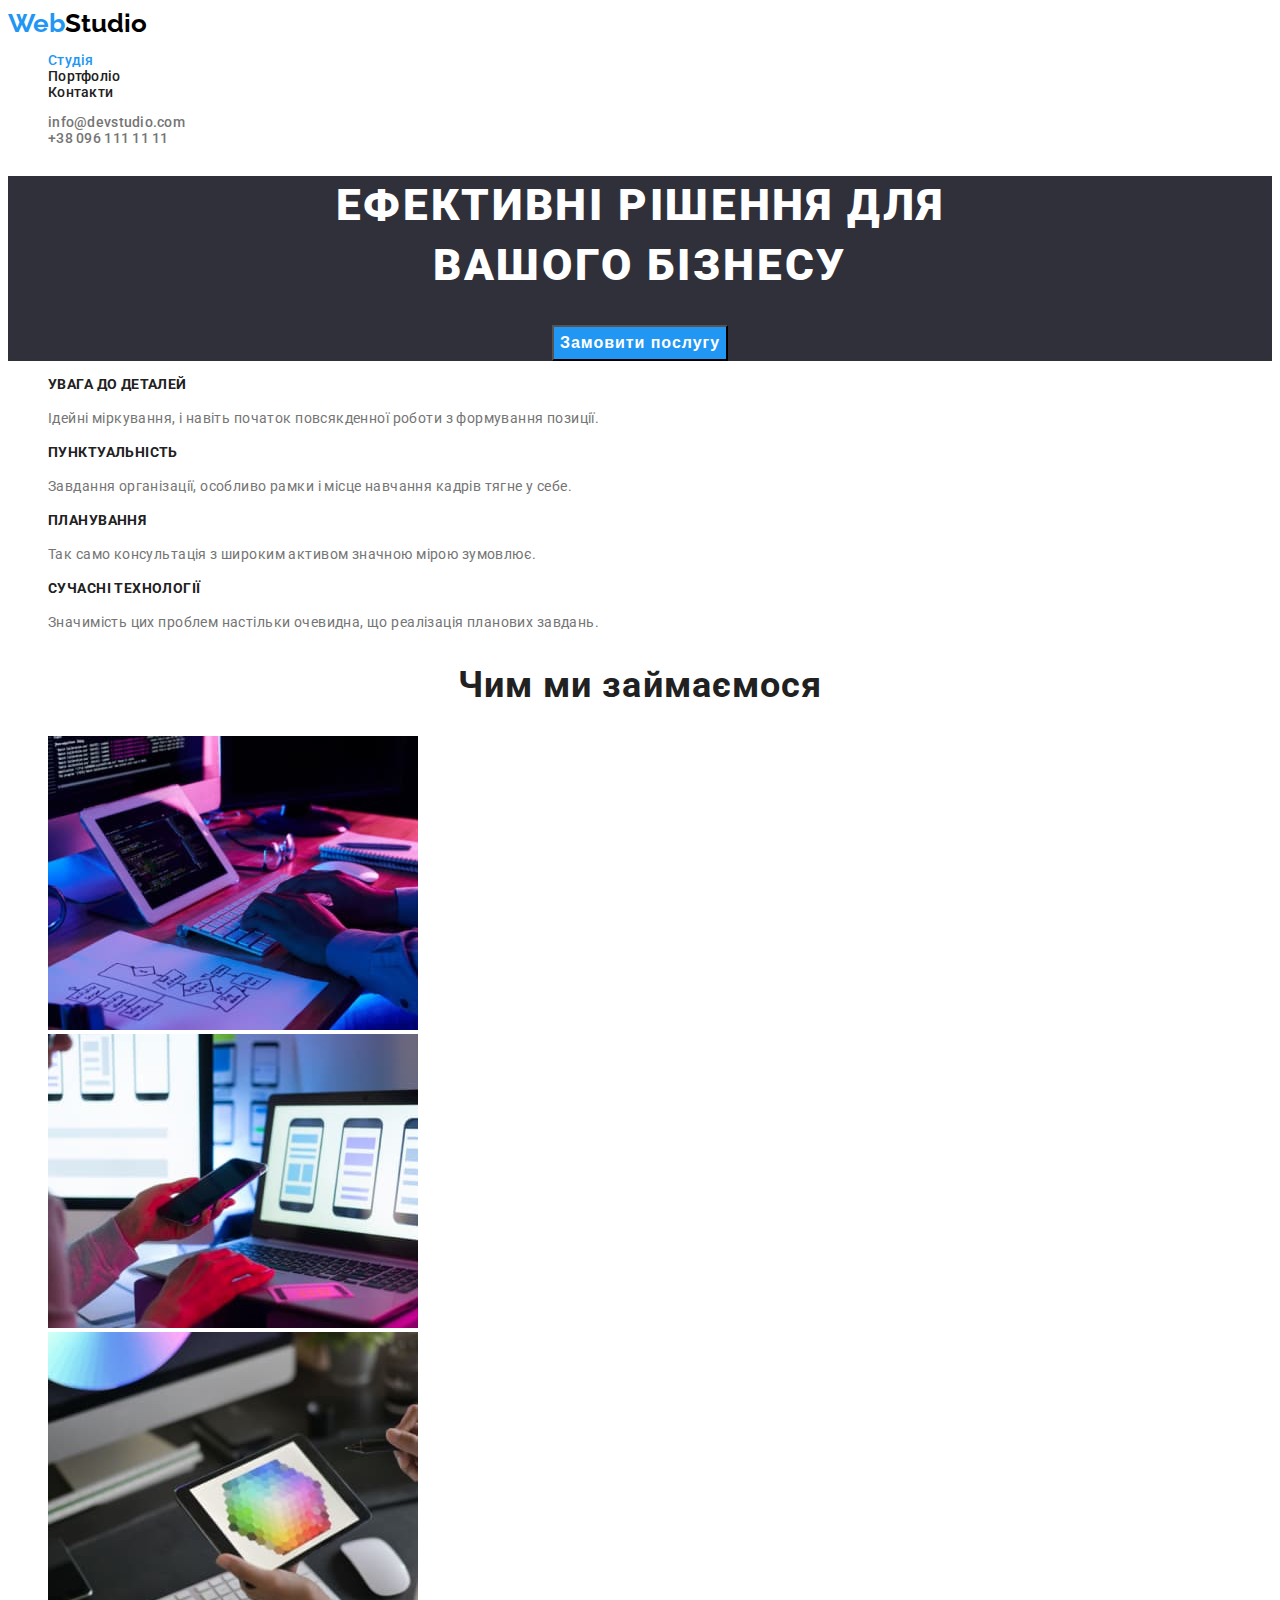
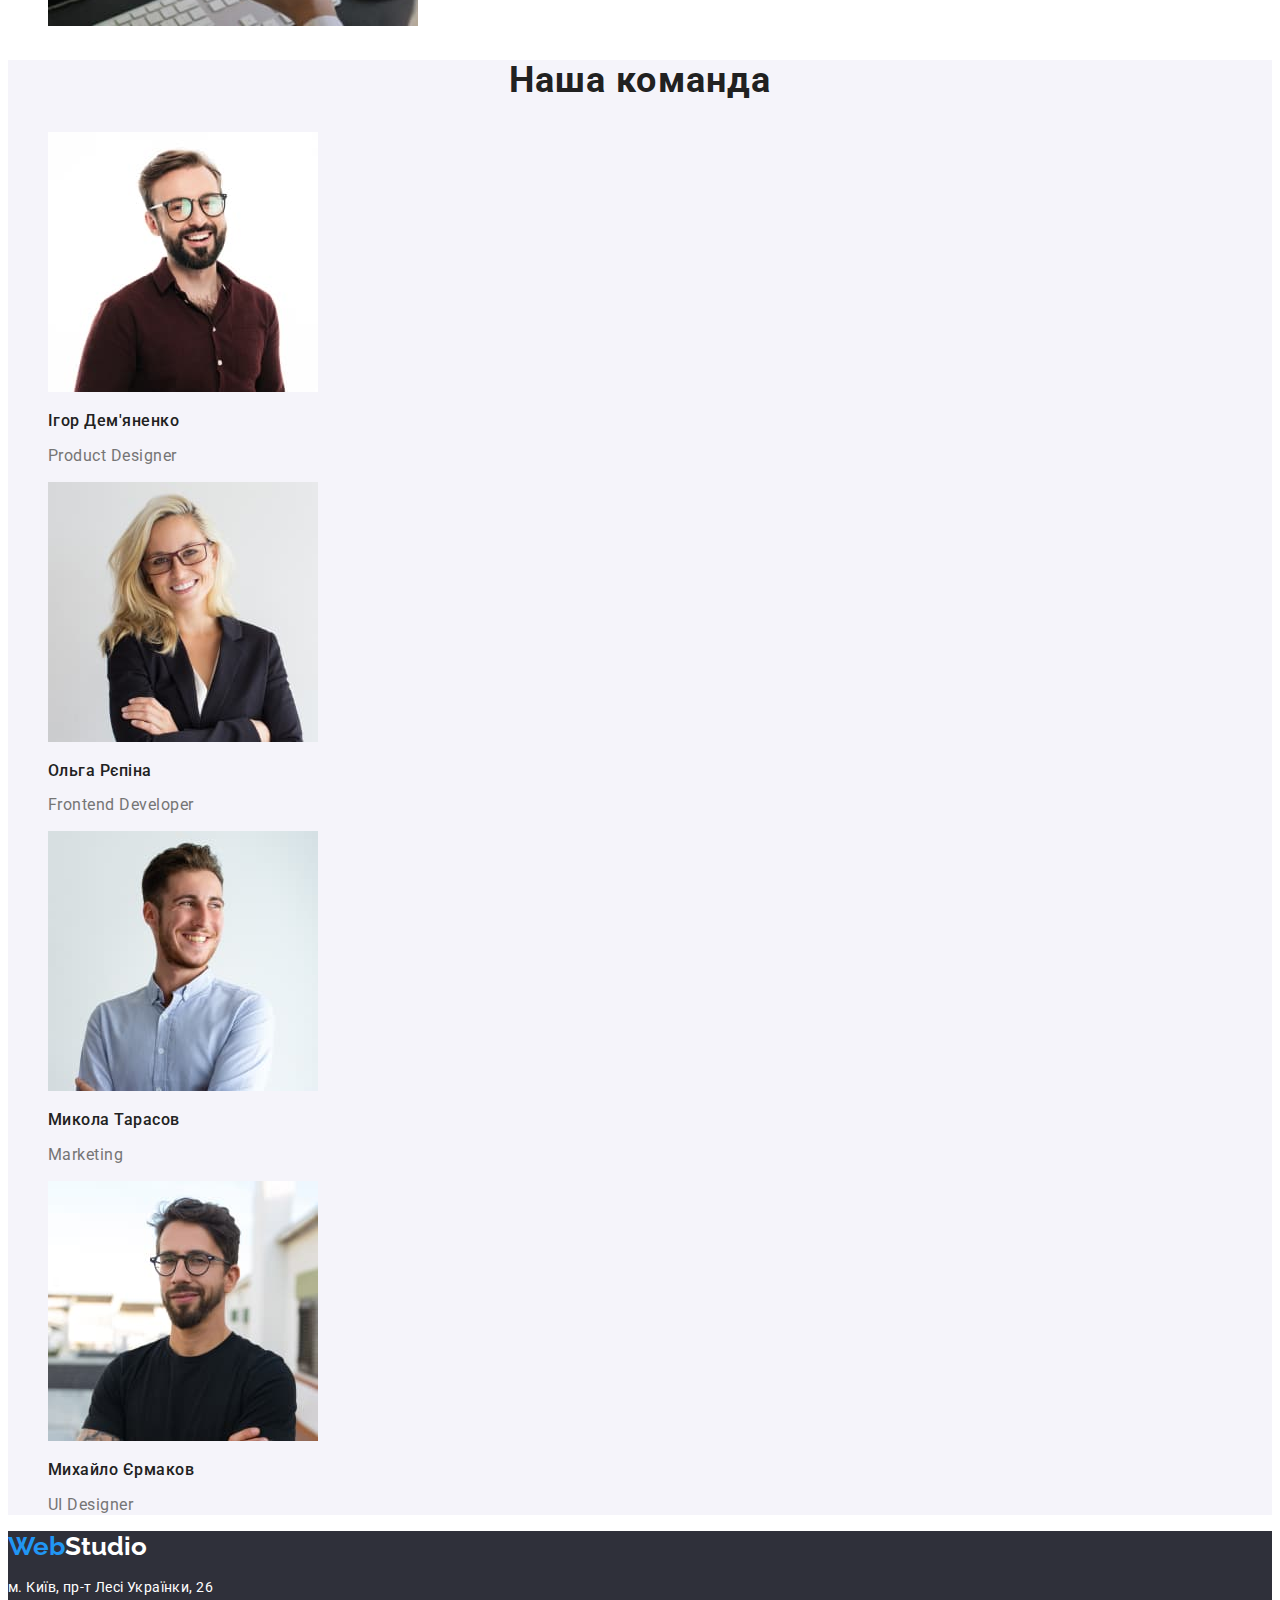
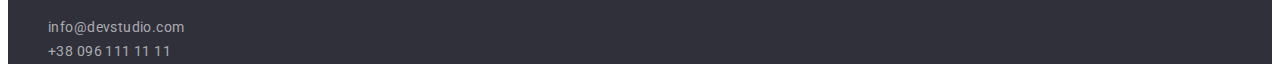
<file: index.html>
<!DOCTYPE html>
<html lang="uk">
  <head>
    <meta charset="UTF-8" />
    <meta http-equiv="X-UA-Compatible" content="IE=edge" />
    <meta name="viewport" content="width=device-width, initial-scale=1.0" />
    <title>Studio</title>
    <link rel="preconnect" href="https://fonts.googleapis.com" />
    <link rel="preconnect" href="https://fonts.gstatic.com" crossorigin />
    <link
      href="https://fonts.googleapis.com/css2?family=Raleway:wght@700&family=Roboto:wght@400;500;700;900&display=swap"
      rel="stylesheet"
    />
    <link rel="stylesheet" href="./css/styles.css" />
  </head>
  <body>
    <header class="page-header">
      <nav>
        <a href="" class="logo-header"><span class="web">Web</span>Studio</a>
        <ul class="site-nav-list">
          <li><a href="./index.html" class="link-current">Студія</a></li>
          <li><a href="./portfolio.html" class="link">Портфоліо</a></li>
          <li><a href="" class="link">Контакти</a></li>
        </ul>
      </nav>
      <ul class="contacts-header">
        <li>
          <a href="mailto:info@devstudio.com">info@devstudio.com</a>
        </li>
        <li><a href="tel:+380961111111">+38 096 111 11 11</a></li>
      </ul>
    </header>
    <main>
      <!-- Блок Герой Hero -->
      <section class="hero">
        <h1>
          Ефективні рішення для <br />
          вашого бізнесу
        </h1>
        <button type="button" class="button-primary">Замовити послугу</button>
      </section>
      <!-- Секція якості -->
      <section class="section-quality">
        <h2 hidden>Секція якості</h2>
        <ul>
          <li>
            <h3 class="quality-h">УВАГА ДО ДЕТАЛЕЙ</h3>
            <p class="quality-p">
              Ідейні міркування, і навіть початок повсякденної роботи з
              формування позиції.
            </p>
          </li>
          <li>
            <h3 class="quality-h">ПУНКТУАЛЬНІСТЬ</h3>
            <p class="quality-p">
              Завдання організації, особливо рамки і місце навчання кадрів тягне
              у себе.
            </p>
          </li>
          <li>
            <h3 class="quality-h">ПЛАНУВАННЯ</h3>
            <p class="quality-p">
              Так само консультація з широким активом значною мірою зумовлює.
            </p>
          </li>
          <li>
            <h3 class="quality-h">СУЧАСНІ ТЕХНОЛОГІЇ</h3>
            <p class="quality-p">
              Значимість цих проблем настільки очевидна, що реалізація планових
              завдань.
            </p>
          </li>
        </ul>
      </section>
      <!-- Чим ми займаємося -->
      <section class="section-doing">
        <h2 class="title">Чим ми займаємося</h2>
        <ul>
          <li>
            <img src="./images/chertez.jpg" alt="креслення" width="370" />
          </li>
          <li><img src="./images/computer.jpg" alt="телефон" width="370" /></li>
          <li><img src="./images/planshet.jpg" alt="планшет" width="370" /></li>
        </ul>
      </section>
      <!-- Наша команда -->
      <section class="section-team">
        <h2 class="title">Наша команда</h2>
        <ul>
          <li>
            <img
              src="./images/comanda/pershuy.jpg"
              alt="Ігор Дем'яненко"
              width="270"
            />
            <h3 class="team-name">Ігор Дем'яненко</h3>
            <p class="team-position">Product Designer</p>
          </li>
          <li>
            <img
              src="./images/comanda/druga.jpg"
              alt="Ольга Рєпіна"
              width="270"
            />
            <h3 class="team-name">Ольга Рєпіна</h3>
            <p class="team-position">Frontend Developer</p>
          </li>
          <li>
            <img
              src="./images/comanda/treriy.jpg"
              alt="Микола Тарасов"
              width="270"
            />
            <h3 class="team-name">Микола Тарасов</h3>
            <p class="team-position">Marketing</p>
          </li>
          <li>
            <img
              src="./images/comanda/chervery.jpg"
              alt="Михайло Єрмаков"
              width="270"
            />
            <h3 class="team-name">Михайло Єрмаков</h3>
            <p class="team-position">UI Designer</p>
          </li>
        </ul>
      </section>
    </main>
    <footer class="footer-bck">
      <a href="" class="logo-footer"><span class="web">Web</span>Studio</a>
      <address>
        <p class="adress">м. Київ, пр-т Лесі Українки, 26</p>
        <ul>
          <li class="footer-contacts">
            <a href="mailto:info@devstudio.com">info@devstudio.com</a>
          </li>
          <li class="footer-contacts">
            <a href="tel:+380961111111">+38 096 111 11 11</a>
          </li>
        </ul>
      </address>
    </footer>
  </body>
</html>
</file>
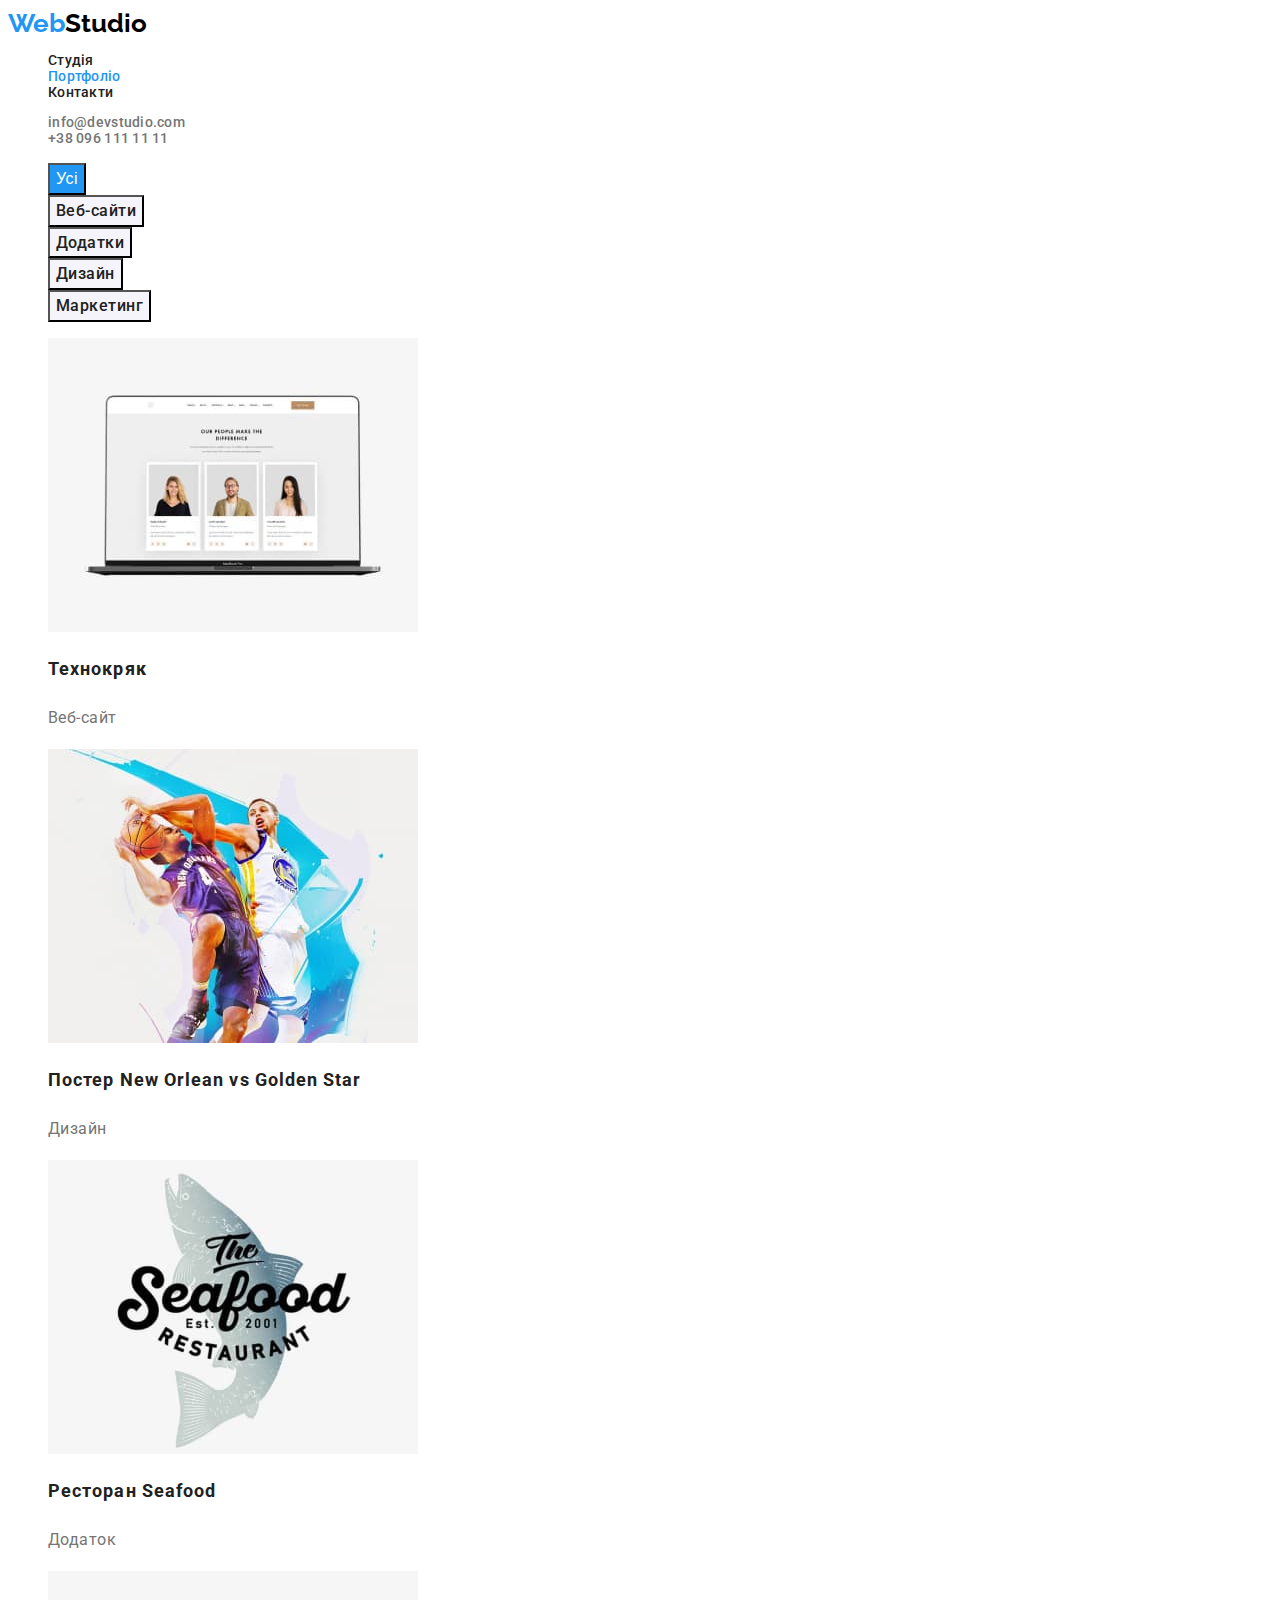
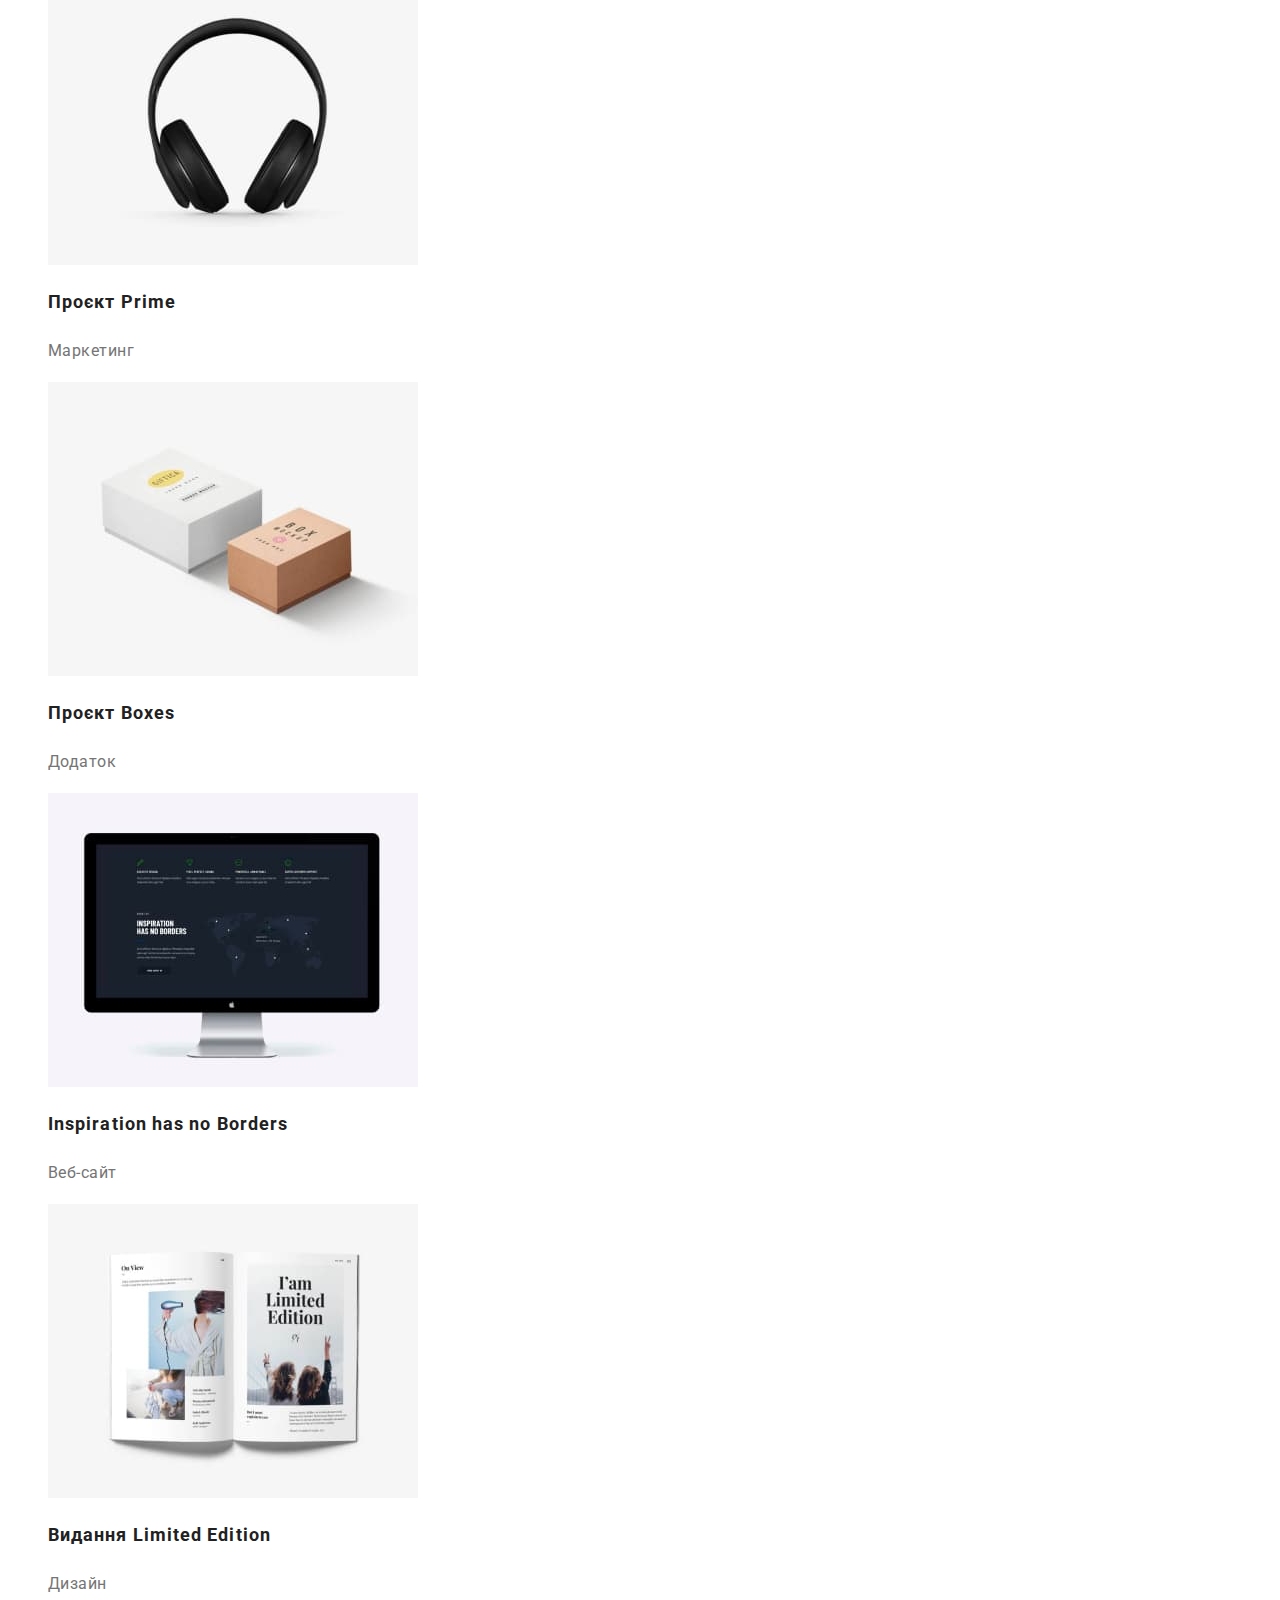
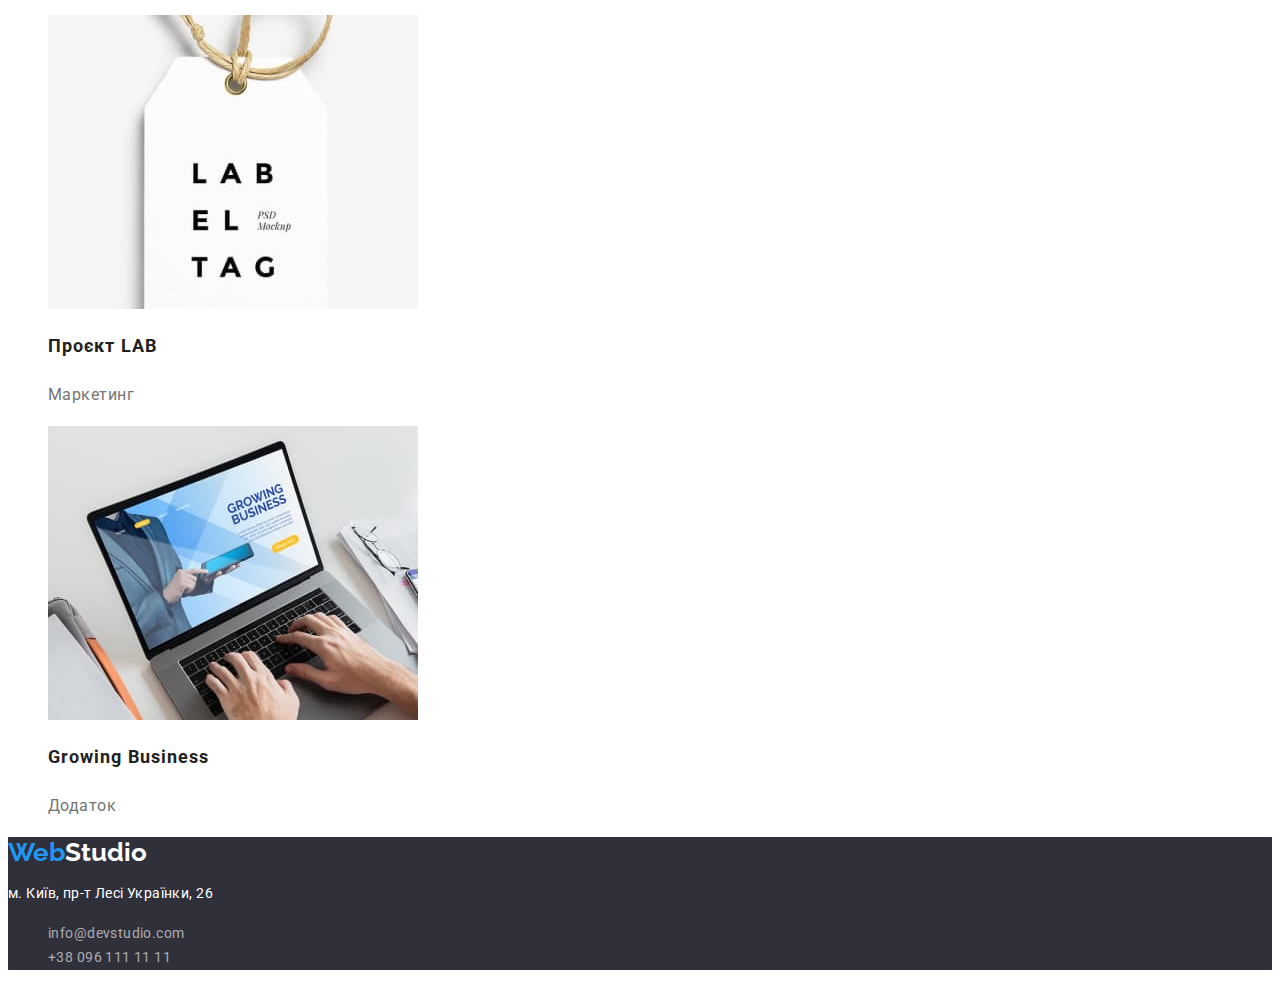
<file: portfolio.html>
<!DOCTYPE html>
<html lang="uk">
  <head>
    <meta charset="UTF-8" />
    <meta http-equiv="X-UA-Compatible" content="IE=edge" />
    <meta name="viewport" content="width=device-width, initial-scale=1.0" />
    <title>Studio</title>
    <link rel="preconnect" href="https://fonts.googleapis.com" />
    <link rel="preconnect" href="https://fonts.gstatic.com" crossorigin />
    <link
      href="https://fonts.googleapis.com/css2?family=Raleway:wght@700&family=Roboto:wght@400;500;700;900&display=swap"
      rel="stylesheet"
    />
    <link rel="stylesheet" href="./css/styles.css" />
  </head>
  <body>
    <header class="page-header">
      <nav>
        <a href="" class="logo-header"><span class="web">Web</span>Studio</a>
        <ul class="site-nav-list">
          <li><a href="./index.html" class="link">Студія</a></li>
          <li><a href="./portfolio.html" class="link-current">Портфоліо</a></li>
          <li><a href="" class="link">Контакти</a></li>
        </ul>
      </nav>
      <ul class="contacts-header">
        <li>
          <a href="mailto:info@devstudio.com">info@devstudio.com</a>
        </li>
        <li><a href="tel:+380961111111">+38 096 111 11 11</a></li>
      </ul>
    </header>
    <main>
      <section class="section-portfolio">
        <h1 hidden>Портфоліо</h1>
        <ul>
          <li><button type="button" class="button-secondary">Усі</button></li>
          <li><button type="button" class="button">Веб-сайти</button></li>
          <li><button type="button" class="button">Додатки</button></li>
          <li><button type="button" class="button">Дизайн</button></li>
          <li><button type="button" class="button">Маркетинг</button></li>
        </ul>

        <ul>
          <li>
            <a href="" class="port">
              <img
                src="./images/roboty/technokryak.jpg"
                alt="технокряк"
                width="370"
              />
              <h2 class="port-name">Технокряк</h2>
              <p class="port-p">Веб-сайт</p>
            </a>
          </li>
          <li>
            <a href="" class="port">
              <img src="./images/roboty/poster.jpg" alt="постер" width="370" />
              <h2 class="port-name">Постер New Orlean vs Golden Star</h2>
              <p class="port-p">Дизайн</p>
            </a>
          </li>
          <li>
            <a href="" class="port">
              <img
                src="./images/roboty/restoran.jpg"
                alt="ресторан"
                width="370"
              />
              <h2 class="port-name">Ресторан Seafood</h2>
              <p class="port-p">Додаток</p>
            </a>
          </li>
          <li>
            <a href="" class="port">
              <img src="./images/roboty/prime.jpg" alt="prime" width="370" />
              <h2 class="port-name">Проєкт Prime</h2>
              <p class="port-p">Маркетинг</p>
            </a>
          </li>
          <li>
            <a href="" class="port">
              <img src="./images/roboty/boxes.jpg" alt="boxes" width="370" />
              <h2 class="port-name">Проєкт Boxes</h2>
              <p class="port-p">Додаток</p>
            </a>
          </li>
          <li>
            <a href="" class="port">
              <img
                src="./images/roboty/inspiration.jpg"
                alt="inspiration"
                width="370"
              />
              <h2 class="port-name">Inspiration has no Borders</h2>
              <p class="port-p">Веб-сайт</p>
            </a>
          </li>
          <li>
            <a href="" class="port">
              <img
                src="./images/roboty/limited.jpg"
                alt="limited"
                width="370"
              />
              <h2 class="port-name">Видання Limited Edition</h2>
              <p class="port-p">Дизайн</p>
            </a>
          </li>
          <li>
            <a href="" class="port">
              <img src="./images/roboty/lab.jpg" alt="lab" width="370" />
              <h2 class="port-name">Проєкт LAB</h2>
              <p class="port-p">Маркетинг</p>
            </a>
          </li>
          <li>
            <a href="" class="port">
              <img
                src="./images/roboty/business.jpg"
                alt="business"
                width="370"
              />
              <h2 class="port-name">Growing Business</h2>
              <p class="port-p">Додаток</p>
            </a>
          </li>
        </ul>
      </section>
    </main>
    <footer class="footer-bck">
      <a href="" class="logo-footer"><span class="web">Web</span>Studio</a>
      <address>
        <p class="adress">м. Київ, пр-т Лесі Українки, 26</p>
        <ul>
          <li class="footer-contacts">
            <a href="mailto:info@devstudio.com">info@devstudio.com</a>
          </li>
          <li class="footer-contacts">
            <a href="tel:+380961111111">+38 096 111 11 11</a>
          </li>
        </ul>
      </address>
    </footer>
  </body>
</html>
</file>
<file: css/styles.css>
:root {
  --brand-color: #212121;
  --background-color: #f5f5f5;
  --total-white: #ffffff;
  --blue-color: #2196f3;
  --p-color: #757575;
  --background-black: #2f303a;
  --hov-foc: #000000;
  --background-btn: #f5f4fa;
}

body {
  background-color: var(--total-white);
  color: var(--brand-color);
  font-family: "Roboto", sans-serif;
}
/* хедер */
.page-header {
  background-color: var(--total-white);
}
/* site-nav */
.site-nav-list,
.contacts-header {
  font-weight: 500;
  font-size: 14px;
  line-height: 1.14;
  letter-spacing: 0.02em;
}
.site-nav-list .link {
  color: var(--brand-color);
}
.site-nav-list .link-current,
.contacts-header .link-current {
  color: var(--blue-color);
}

.site-nav-list .link:hover,
.site-nav-list .link:focus {
  color: var(--blue-color);
}
.site-nav-list:hover,
.site-nav-list:focus {
  color: var(--hov-foc);
}
.logo-header {
  font-family: "Raleway";
  font-weight: 700;
  font-size: 26px;
  line-height: 1.19;

  color: var(--hov-foc);
}
.web {
  color: var(--blue-color);
}

.contacts-header a {
  color: var(--p-color);
}
.contacts-header a:hover,
.contacts-header a:focus {
  color: var(--blue-color);
}

/* видалила лапки та підкреслювання */
ul {
  list-style: none;
}
a {
  text-decoration: none;
}

/* секція герой */
.hero {
  background-color: var(--background-black);
  color: var(--total-white);
  text-align: center;
}
.hero h1 {
  font-weight: 900;
  font-size: 44px;
  line-height: 1.36;

  text-align: center;
  letter-spacing: 0.06em;
  text-transform: uppercase;

  color: var(--total-white);
}
/* brand color #212121 */
/* колір параграфів #757575 */
/* h1 #FFFFFF */
/* голубий акцент #2196F3 */
/* хедер колір фону #FFFFFF */
/* наша команда #F5F4FA */
/* чорний футер #2F303A */

/* Button */
.button {
  background-color: var(--background-btn);
  color: var(--brand-color);
  font-family: inherit;
  font-weight: 500;
  font-size: 16px;
  line-height: 1.62;
  letter-spacing: 0.03em;
  cursor: pointer;
}
.button:hover,
.button:focus {
  background-color: var(--blue-color);
  color: var(--total-white);
}
.button-primary {
  background-color: var(--blue-color);
  color: var(--total-white);
  font-weight: 700;
  font-size: 16px;
  line-height: 1.87;
  text-align: center;
  letter-spacing: 0.06em;
  cursor: pointer;
}
.button-secondary {
  background-color: var(--blue-color);
  color: var(--total-white);
  font-weight: 500;
  font-size: 16px;
  line-height: 1.62;
  letter-spacing: 0.03em;
  cursor: pointer;
}
/* Секція якості quality */
.section-quality {
}
.quality-h {
  font-size: 14px;
  line-height: 1.14;
  letter-spacing: 0.03em;
  text-transform: uppercase;
}
.quality-p {
  font-size: 14px;
  line-height: 1.71;

  letter-spacing: 0.03em;
  color: var(--p-color);
}

/* Секція чим ми займаємося doing */
.section-doing {
}
.title {
  font-size: 36px;
  line-height: 1.16;
  text-align: center;
  letter-spacing: 0.03em;
}

/* Наша команда team */
.section-team {
  background-color: var(--background-btn);
}
.team-name {
  font-weight: 500;
  font-size: 16px;
  line-height: 1.18;
  letter-spacing: 0.03em;
}
.team-position {
  font-size: 16px;
  line-height: 1.18;
  letter-spacing: 0.03em;
  color: var(--p-color);
}

/* футер */
.footer-bck {
  background-color: var(--background-black);
}
.logo-footer {
  font-family: "Raleway";
  font-weight: 700;
  font-size: 26px;
  line-height: 1.19;

  color: var(--total-white);
}
.web {
  color: var(--blue-color);
}
.adress {
  font-weight: 400;
  font-size: 14px;
  line-height: 1.71;
  letter-spacing: 0.03em;
  font-style: normal;
  color: var(--total-white);
}

.footer-contacts {
  font-weight: 400;
  font-size: 14px;
  line-height: 1.71;
  letter-spacing: 0.03em;
  font-style: normal;
}
.footer-contacts a {
  color: rgba(255, 255, 255, 0.6);
}
.footer-contacts a:hover,
.footer-contacts a:focus {
  color: var(--blue-color);
}

/* Портфоліо */
.section-portfolio {
}
.port {
}
.port-name {
  font-size: 18px;
  line-height: 2;
  letter-spacing: 0.06em;
  color: var(--brand-color);
}
.port-p {
  font-size: 16px;
  line-height: 1.88;
  letter-spacing: 0.03em;
  color: var(--p-color);
}
</file>
